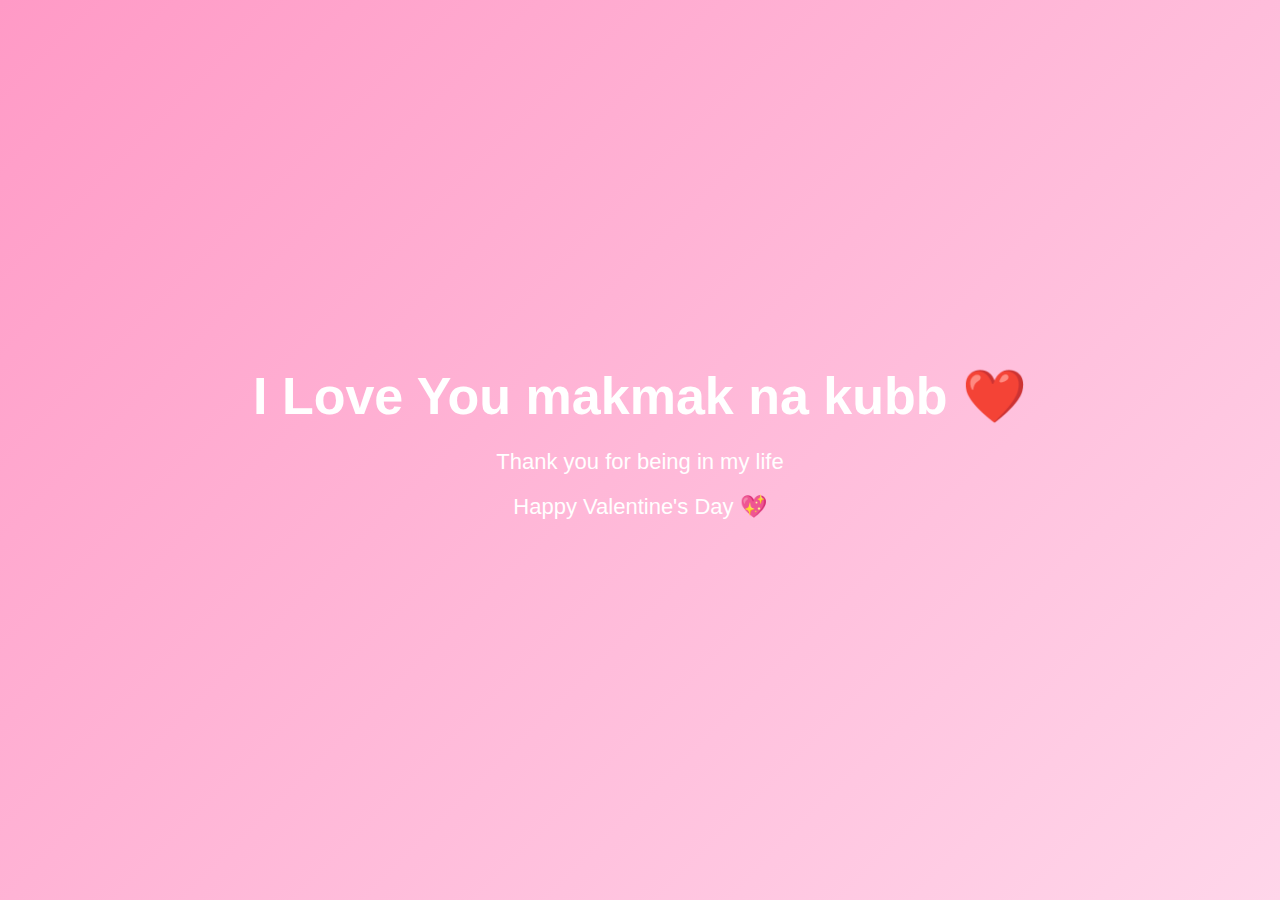
<file: final.html>
<!DOCTYPE html>
<html>
<head>
<meta name="viewport" content="width=device-width, initial-scale=1">
<title>I Love You</title>
<link rel="stylesheet" href="style.css">
</head>

<body class="fade">

<h1>I Love You makmak na kubb ❤️</h1>
<p>Thank you for being in my life</p>
<p>Happy Valentine's Day 💖</p>

<script src="script.js"></script>
</body>
</html>
</file>
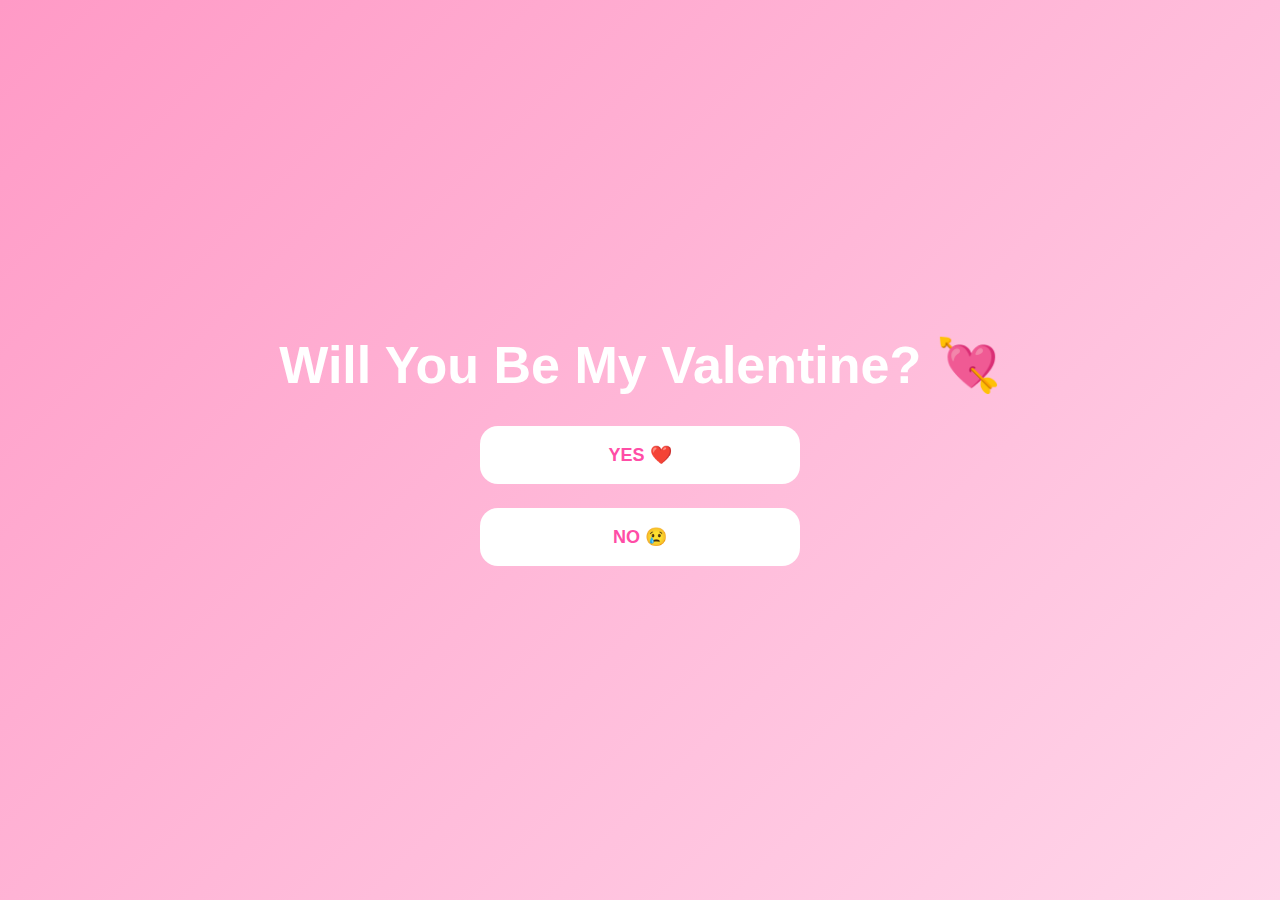
<file: question.html>
<!DOCTYPE html>
<html>
<head>
<meta name="viewport" content="width=device-width, initial-scale=1">
<title>Question</title>
<link rel="stylesheet" href="style.css">
</head>

<body class="fade">

<h1>Will You Be My Valentine? 💘</h1>

<div class="button-group">
<button onclick="location.href='final.html'">
YES ❤️
</button>

<button onmouseover="runAway(this)">
NO 😢
</button>
</div>

<script src="script.js"></script>
</body>
</html>
</file>
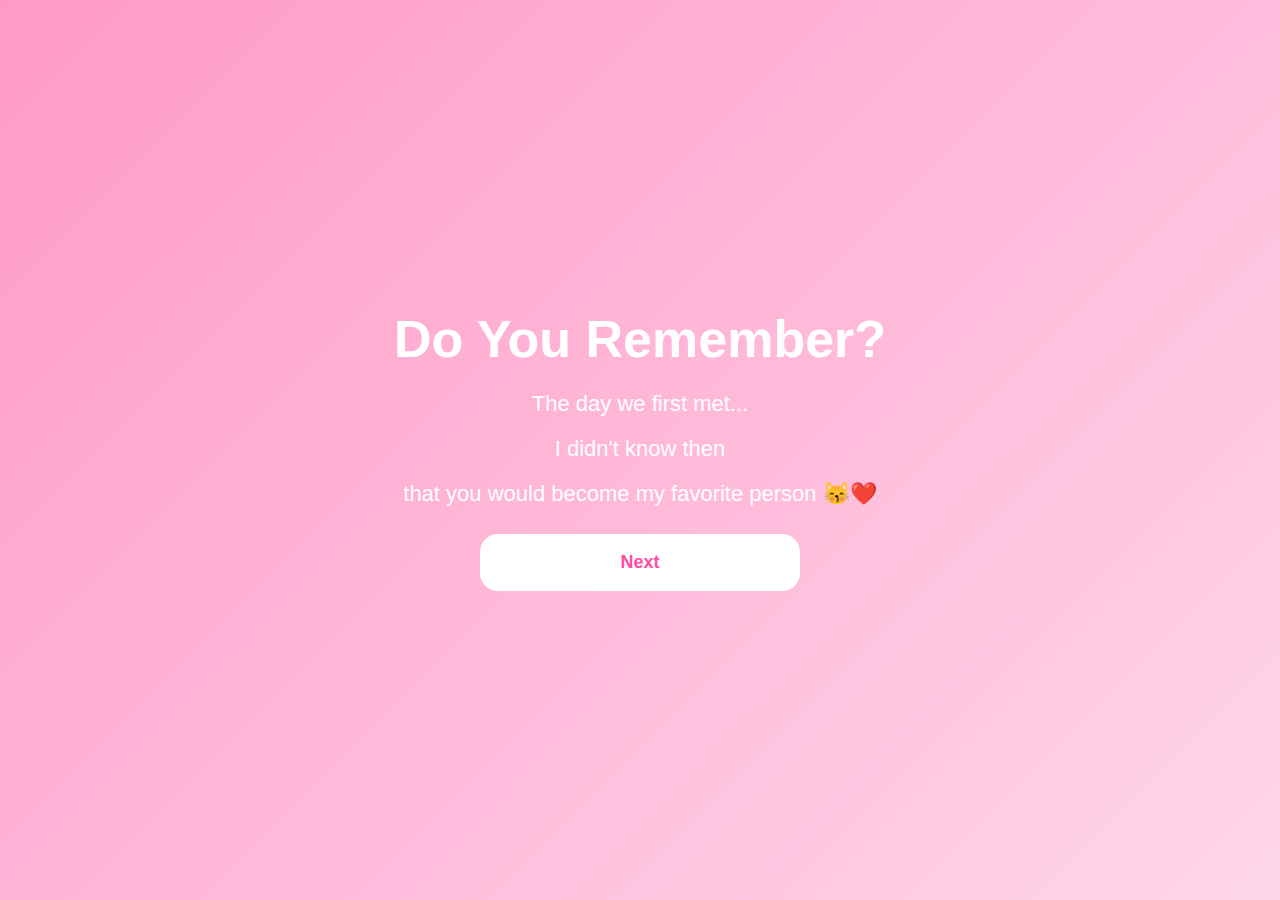
<file: story.html>
<!DOCTYPE html>
<html>
<head>
<meta name="viewport" content="width=device-width, initial-scale=1">
<title>Our Story</title>
<link rel="stylesheet" href="style.css">
</head>

<body class="fade">

<h1>Do You Remember?</h1>
<p>The day we first met...</p>
<p>I didn't know then</p>
<p>that you would become my favorite person 😽❤️</p>

<div class="button-group">
<button onclick="location.href='gallery.html'">
Next
</button>
</div>

<script src="script.js"></script>
</body>
</html>
</file>
<file: style.css>
*{
margin:0;
padding:0;
box-sizing:border-box;
}

body{
font-family:-apple-system, BlinkMacSystemFont, Arial, sans-serif;
min-height:100vh;
display:flex;
flex-direction:column;
justify-content:center;
align-items:center;
text-align:center;
background:linear-gradient(135deg,#ff9ac6,#ffd6ea);
color:white;
padding:24px;
overflow:hidden;
}

h1{
font-size:clamp(30px,7vw,52px);
margin-bottom:18px;
}

p{
font-size:clamp(18px,4.5vw,22px);
margin-bottom:12px;
line-height:1.5;
}

button{
width:90%;
max-width:320px;
padding:18px;
font-size:18px;
border:none;
border-radius:18px;
background:white;
color:#ff4da6;
font-weight:bold;
margin-top:12px;
cursor:pointer;
}

.button-group{
display:flex;
flex-direction:column;
gap:12px;
width:100%;
align-items:center;
}

img{
width:80%;
max-width:320px;
border-radius:20px;
margin-top:15px;
}

.fade{
animation:fadein 1s ease;
}

@keyframes fadein{
from{opacity:0; transform:translateY(20px);}
to{opacity:1;}
}

/* Falling hearts */
.heart{
position:fixed;
top:-10%;
font-size:24px;
animation:fall linear forwards;
}

@keyframes fall{
to{
transform:translateY(120vh);
opacity:0;
}
}
</file>
